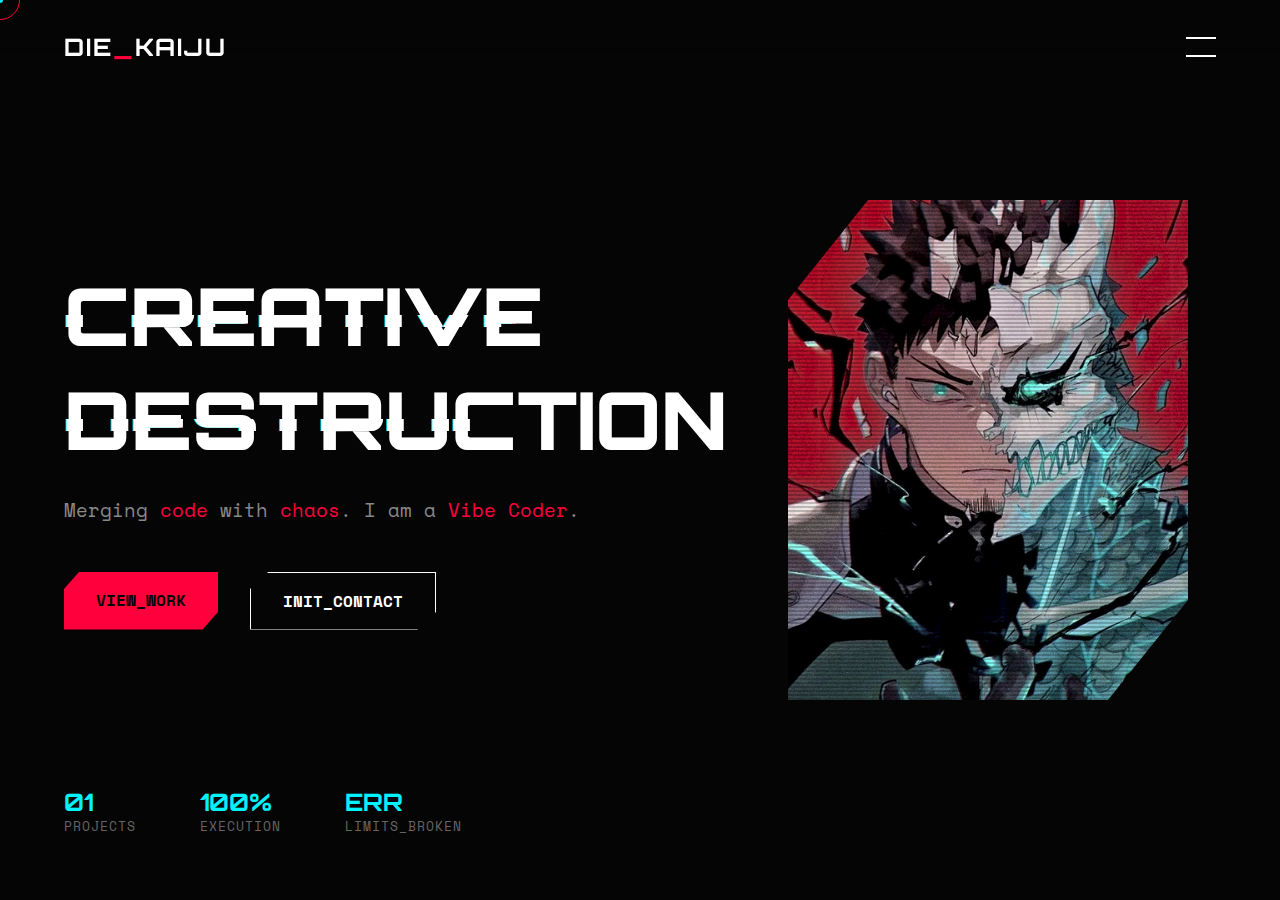
<file: index.html>
<!DOCTYPE html>
<html lang="en">

<head>
    <meta charset="UTF-8">
    <meta name="viewport" content="width=device-width, initial-scale=1.0">
    <title>DIEKAIJU | Creative Developer</title>
    <meta name="description" content="Portfolio of a creative developer specializing in video and code.">

    <!-- Fonts -->
    <link rel="preconnect" href="https://fonts.googleapis.com">
    <link rel="preconnect" href="https://fonts.gstatic.com" crossorigin>
    <link
        href="https://fonts.googleapis.com/css2?family=Orbitron:wght@400;700;900&family=Rajdhani:wght@300;500;700&family=Space+Mono:ital,wght@0,400;0,700;1,400&display=swap"
        rel="stylesheet">

    <link rel="stylesheet" href="style.css">
</head>

<body>
    <div class="cursor-dot"></div>
    <div class="cursor-outline"></div>

    <nav>
        <div class="logo">DIE<span class="accent">_</span>KAIJU</div>
        <div class="menu-btn">
            <div class="bar"></div>
            <div class="bar"></div>
        </div>
    </nav>

    <main>
        <section class="hero">
            <div class="content">
                <div class="glitch-wrapper">
                    <h1 class="glitch" data-text="CREATIVE">CREATIVE</h1>
                </div>
                <div class="glitch-wrapper">
                    <h1 class="glitch" data-text="DESTRUCTION">DESTRUCTION</h1>
                </div>
                <p class="subtitle">Merging <span class="highlight">code</span> with <span
                        class="highlight">chaos</span>. I am a <span class="highlight">Vibe Coder</span>.</p>
                <div class="cta-container">
                    <a href="works.html" class="btn primary">VIEW_WORK</a>
                    <a href="https://mail.google.com/mail/?view=cm&fs=1&to=diekaiju2772@gmail.com" target="_blank"
                        class="btn secondary">INIT_CONTACT</a>
                </div>
            </div>

            <div class="visual">
                <div class="image-container">
                    <!-- The user should replace 'profile.jpg' with their image, or we generate one -->
                    <img src="profile.png" alt="Diekaiju Profile" class="profile-img" id="profileImage">
                    <div class="scanlines"></div>
                    <div class="glitch-overlay"></div>
                </div>
                <div class="decor-circle"></div>
            </div>
        </section>

        <section class="stats">
            <div class="stat-item">
                <span class="number">01</span>
                <span class="label">PROJECTS</span>
            </div>
            <div class="stat-item">
                <span class="number">100%</span>
                <span class="label">EXECUTION</span>
            </div>
            <div class="stat-item">
                <span class="number">ERR</span>
                <span class="label">LIMITS_BROKEN</span>
            </div>
        </section>
    </main>

    <script src="script.js"></script>
</body>

</html>
</file>
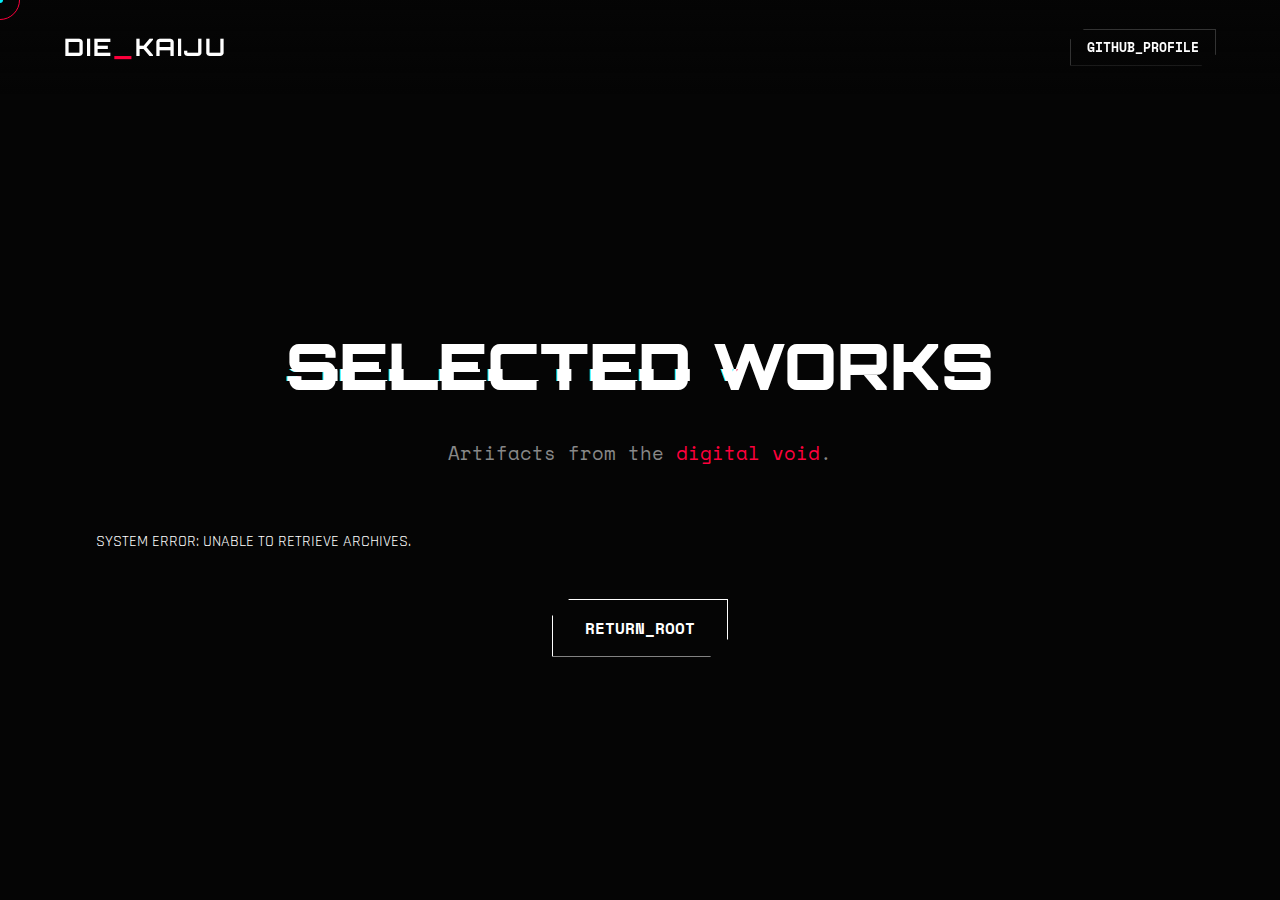
<file: works.html>
<!DOCTYPE html>
<html lang="en">

<head>
    <meta charset="UTF-8">
    <meta name="viewport" content="width=device-width, initial-scale=1.0">
    <title>DIEKAIJU | Works</title>

    <!-- Fonts -->
    <link rel="preconnect" href="https://fonts.googleapis.com">
    <link rel="preconnect" href="https://fonts.gstatic.com" crossorigin>
    <link
        href="https://fonts.googleapis.com/css2?family=Orbitron:wght@400;700;900&family=Rajdhani:wght@300;500;700&family=Space+Mono:ital,wght@0,400;0,700;1,400&display=swap"
        rel="stylesheet">

    <link rel="stylesheet" href="style.css">
</head>

<body>
    <div class="cursor-dot"></div>
    <div class="cursor-outline"></div>

    <nav>
        <div class="logo"><a href="index.html" style="text-decoration:none; color:inherit;">DIE<span
                    class="accent">_</span>KAIJU</a></div>
        <div class="github-link">
            <a href="https://github.com/diekaiju/" target="_blank" class="btn secondary small">GITHUB_PROFILE</a>
        </div>
    </nav>

    <main class="works-page">
        <header class="works-header">
            <h1 class="glitch" data-text="SELECTED WORKS">SELECTED WORKS</h1>
            <p class="subtitle">Artifacts from the <span class="highlight">digital void</span>.</p>
        </header>

        <div class="projects-grid">
            <div class="loading-state">
                <p class="glitch" data-text="LOADING_ARCHIVES...">LOADING_ARCHIVES...</p>
            </div>
        </div>

        <div class="back-home">
            <a href="index.html" class="btn secondary">RETURN_ROOT</a>
        </div>
    </main>

    <script src="script.js"></script>
    <script>
        // Additional subtle animation for cards
        const cards = document.querySelectorAll('.project-card');
        cards.forEach(card => {
            card.addEventListener('mouseenter', () => {
                // Play a tiny sound or trigger a micro-interaction
            });
        });
    </script>
</body>

</html>
</file>
<file: style.css>
:root {
    --bg-color: #050505;
    --text-color: #ffffff;
    --accent-primary: #ff003c;
    /* Cyberpunk Red */
    --accent-secondary: #00f3ff;
    /* Neon Cyan */
    --font-heading: 'Orbitron', sans-serif;
    --font-sub: 'Rajdhani', sans-serif;
    --font-mono: 'Space Mono', monospace;
}

* {
    margin: 0;
    padding: 0;
    box-sizing: border-box;
    cursor: none;
    /* Custom cursor */
}

body {
    background-color: var(--bg-color);
    color: var(--text-color);
    font-family: var(--font-sub);
    overflow-x: hidden;
    min-height: 100vh;
}

/* Custom Cursor */
.cursor-dot {
    width: 6px;
    height: 6px;
    background-color: var(--accent-secondary);
    border-radius: 50%;
    position: fixed;
    top: 0;
    left: 0;
    pointer-events: none;
    z-index: 9999;
    mix-blend-mode: difference;
    transform: translate(-50%, -50%);
    transition: transform 0.1s ease;
}

.cursor-outline {
    width: 40px;
    height: 40px;
    border: 1px solid var(--accent-primary);
    border-radius: 50%;
    position: fixed;
    top: 0;
    left: 0;
    pointer-events: none;
    z-index: 9998;
    transform: translate(-50%, -50%);
    transition: width 0.2s, height 0.2s, top 0.1s, left 0.1s;
}

/* Nav */
nav {
    display: flex;
    justify-content: space-between;
    align-items: center;
    padding: 2rem 4rem;
    position: fixed;
    width: 100%;
    top: 0;
    z-index: 100;
    background: linear-gradient(to bottom, rgba(5, 5, 5, 0.9), transparent);
}

@media (max-width: 768px) {
    nav {
        padding: 1.5rem 2rem;
    }
}

.logo {
    font-family: var(--font-heading);
    font-weight: 700;
    font-size: 1.5rem;
    letter-spacing: 2px;
}

.logo .accent {
    color: var(--accent-primary);
}

.menu-btn {
    width: 30px;
    height: 20px;
    display: flex;
    flex-direction: column;
    justify-content: space-between;
}

.bar {
    width: 100%;
    height: 2px;
    background-color: var(--text-color);
    transition: 0.3s;
}

.menu-btn:hover .bar:first-child {
    transform: translateX(-5px);
    background-color: var(--accent-secondary);
}

.menu-btn:hover .bar:last-child {
    transform: translateX(5px);
    background-color: var(--accent-primary);
}

/* Hero Section */
main {
    min-height: 100vh;
    display: flex;
    flex-direction: column;
    justify-content: center;
    padding: 0 4rem;
    position: relative;
}

@media (max-width: 768px) {
    main {
        padding: 6rem 2rem 2rem;
        /* Account for fixed nav */
        justify-content: flex-start;
    }
}

.hero {
    display: grid;
    grid-template-columns: 1.2fr 1fr;
    align-items: center;
    gap: 2rem;
    height: 80%;
}

/* Typography & Glitch */
.content h1 {
    font-family: var(--font-heading);
    font-size: clamp(2.5rem, 8vw, 5rem);
    line-height: 1.1;
    font-weight: 900;
    position: relative;
    color: var(--text-color);
}

.glitch-wrapper {
    position: relative;
    margin-bottom: 1rem;
}

.glitch {
    position: relative;
}

.glitch::before,
.glitch::after {
    content: attr(data-text);
    position: absolute;
    top: 0;
    left: 0;
    width: 100%;
    height: 100%;
}

.glitch::before {
    left: 2px;
    text-shadow: -1px 0 var(--accent-primary);
    clip: rect(44px, 450px, 56px, 0);
    animation: glitch-anim 5s infinite linear alternate-reverse;
}

.glitch::after {
    left: -2px;
    text-shadow: -1px 0 var(--accent-secondary);
    clip: rect(44px, 450px, 56px, 0);
    animation: glitch-anim2 5s infinite linear alternate-reverse;
}

@keyframes glitch-anim {
    0% {
        clip: rect(11px, 9999px, 81px, 0);
    }

    20% {
        clip: rect(76px, 9999px, 16px, 0);
    }

    40% {
        clip: rect(32px, 9999px, 66px, 0);
    }

    60% {
        clip: rect(89px, 9999px, 11px, 0);
    }

    80% {
        clip: rect(4px, 9999px, 92px, 0);
    }

    100% {
        clip: rect(55px, 9999px, 33px, 0);
    }
}

@keyframes glitch-anim2 {
    0% {
        clip: rect(65px, 9999px, 4px, 0);
    }

    20% {
        clip: rect(22px, 9999px, 89px, 0);
    }

    40% {
        clip: rect(98px, 9999px, 12px, 0);
    }

    60% {
        clip: rect(5px, 9999px, 54px, 0);
    }

    80% {
        clip: rect(44px, 9999px, 83px, 0);
    }

    100% {
        clip: rect(10px, 9999px, 7px, 0);
    }
}

.subtitle {
    font-family: var(--font-mono);
    font-size: 1.2rem;
    margin-top: 2rem;
    color: #888;
}

.highlight {
    color: var(--accent-primary);
}

/* Buttons */
.cta-container {
    margin-top: 3rem;
    display: flex;
    gap: 2rem;
}

.btn {
    text-decoration: none;
    font-family: var(--font-mono);
    padding: 1rem 2rem;
    font-weight: 700;
    text-transform: uppercase;
    transition: all 0.3s ease;
    clip-path: polygon(10% 0, 100% 0, 100% 70%, 90% 100%, 0 100%, 0 30%);
}

.btn.primary {
    background-color: var(--accent-primary);
    color: var(--bg-color);
}

.btn.primary:hover {
    background-color: var(--text-color);
    transform: translateY(-2px);
    box-shadow: 0 0 15px var(--accent-primary);
}

.btn.secondary {
    border: 1px solid var(--text-color);
    color: var(--text-color);
    background: transparent;
}

.btn.secondary:hover {
    border-color: var(--accent-secondary);
    color: var(--accent-secondary);
    transform: translateY(-2px);
    box-shadow: 0 0 15px rgba(0, 243, 255, 0.3);
}

/* Image Section */
.visual {
    position: relative;
    height: 100%;
    display: flex;
    justify-content: center;
    align-items: center;
}

.image-container {
    position: relative;
    width: 400px;
    height: 500px;
    /* Add a rough border or shape */
    clip-path: polygon(20% 0%, 100% 0, 100% 20%, 100% 80%, 80% 100%, 0 100%, 0% 80%, 0% 20%);
    overflow: hidden;
    filter: grayscale(20%) contrast(110%);
}

.image-container::before {
    content: '';
    position: absolute;
    top: 0;
    left: 0;
    right: 0;
    bottom: 0;
    background: linear-gradient(135deg, rgba(255, 0, 60, 0.2), rgba(0, 243, 255, 0.2));
    z-index: 2;
    mix-blend-mode: overlay;
}

.profile-img {
    width: 100%;
    height: 100%;
    object-fit: cover;
    transition: transform 0.5s ease;
}

.image-container:hover .profile-img {
    transform: scale(1.05);
}

.scanlines {
    position: absolute;
    top: 0;
    left: 0;
    width: 100%;
    height: 100%;
    background: linear-gradient(to bottom, rgba(255, 255, 255, 0), rgba(255, 255, 255, 0) 50%, rgba(0, 0, 0, 0.2) 50%, rgba(0, 0, 0, 0.2));
    background-size: 100% 4px;
    z-index: 3;
    pointer-events: none;
}

/* Stats */
.stats {
    display: flex;
    gap: 4rem;
    position: absolute;
    bottom: 4rem;
    left: 4rem;
}

.stat-item {
    display: flex;
    flex-direction: column;
}

.stat-item .number {
    font-family: var(--font-heading);
    font-size: 1.5rem;
    font-weight: 700;
    color: var(--accent-secondary);
}

.stat-item .label {
    font-family: var(--font-mono);
    font-size: 0.8rem;
    letter-spacing: 1px;
    color: #666;
}

/* Responsive */
@media (max-width: 900px) {
    .hero {
        grid-template-columns: 1fr;
        text-align: center;
        height: auto;
        gap: 3rem;
    }

    .cta-container {
        justify-content: center;
        flex-wrap: wrap;
        gap: 1rem;
    }

    .stats {
        position: relative;
        bottom: 0;
        left: 0;
        justify-content: center;
        margin-top: 3rem;
        gap: 2rem;
    }

    .image-container {
        width: min(300px, 80vw);
        height: min(400px, 106vw);
        margin: 0 auto;
    }
}

@media (max-width: 480px) {
    .cta-container .btn {
        width: 100%;
        text-align: center;
    }

    .stats {
        flex-direction: column;
        align-items: center;
        gap: 1.5rem;
    }

    .stat-item {
        align-items: center;
    }
}

/* Hide custom cursor on touch devices */
@media (hover: none) and (pointer: coarse) {
    * {
        cursor: auto !important;
    }

    .cursor-dot,
    .cursor-outline {
        display: none !important;
    }
}

/* Works Page Styles */
.works-page {
    /* Height auto allows scrolling */
    height: auto;
    min-height: 100vh;
    padding-top: 8rem;
    padding-bottom: 4rem;
    display: flex;
    flex-direction: column;
    align-items: center;
}

.works-header {
    text-align: center;
    margin-bottom: 4rem;
}

.works-header h1 {
    font-size: 4rem;
    color: var(--text-color);
    font-family: var(--font-heading);
    font-weight: 900;
}

.projects-grid {
    display: grid;
    grid-template-columns: repeat(auto-fit, minmax(300px, 1fr));
    gap: 2rem;
    width: 100%;
    max-width: 1200px;
    padding: 0 2rem;
}

/* Project Card 3D Flip - refined base */
.project-card {
    background-color: transparent;
    width: 100%;
    /* Fixed height for uniformity */
    height: 350px;
    perspective: 1000px;
}

.card-inner {
    position: relative;
    width: 100%;
    height: 100%;
    text-align: center;
    transition: transform 0.8s cubic-bezier(0.175, 0.885, 0.32, 1.275);
    transform-style: preserve-3d;
    cursor: pointer;
    border: 1px solid #333;
}

.project-card:hover .card-inner {
    transform: rotateY(180deg);
    border-color: var(--accent-secondary);
    box-shadow: 0 0 25px rgba(0, 243, 255, 0.15);
}

.card-front,
.card-back {
    position: absolute;
    width: 100%;
    height: 100%;
    -webkit-backface-visibility: hidden;
    backface-visibility: hidden;
    display: flex;
    flex-direction: column;
    justify-content: center;
    align-items: center;
    padding: 2rem;
    background: rgba(10, 10, 10, 0.95);
}

.card-front {
    border-top: 2px solid var(--accent-primary);
}

.card-back {
    background: linear-gradient(135deg, var(--bg-color), #111, var(--bg-color));
    color: white;
    transform: rotateY(180deg);
    border-top: 2px solid var(--accent-secondary);
    border-bottom: 2px solid var(--accent-secondary);
}

.card-front h3 {
    font-family: var(--font-heading);
    font-size: 1.5rem;
    margin-bottom: 1rem;
    color: var(--text-color);
    text-transform: uppercase;
}

.tech-stack {
    font-family: var(--font-mono);
    font-size: 0.8rem;
    color: var(--accent-secondary);
    margin-bottom: 2rem;
    letter-spacing: 1px;
}

/* Status Indicators */
.status-indicator {
    width: 8px;
    height: 8px;
    border-radius: 50%;
    margin-top: auto;
    position: absolute;
    bottom: 2rem;
}

.status-indicator.online {
    background-color: #0f0;
    box-shadow: 0 0 8px #0f0;
}

.status-indicator.warning {
    background-color: #fc0;
    box-shadow: 0 0 8px #fc0;
}

.status-indicator.offline {
    background-color: #f00;
    box-shadow: 0 0 8px #f00;
}

.card-back p {
    font-family: var(--font-sub);
    font-size: 1.2rem;
    margin-bottom: 2rem;
    color: #ccc;
    line-height: 1.5;
}

.project-link {
    font-family: var(--font-mono);
    color: var(--accent-secondary);
    text-decoration: none;
    border: 1px solid var(--accent-secondary);
    padding: 0.8rem 1.5rem;
    text-transform: uppercase;
    font-weight: 700;
    font-size: 0.9rem;
    transition: all 0.3s;
}

.project-link:hover {
    background-color: var(--accent-secondary);
    color: var(--bg-color);
    box-shadow: 0 0 15px var(--accent-secondary);
}

.back-home {
    margin-top: 4rem;
    text-align: center;
}

/* GitHub Link in Nav */
.github-link .btn.small {
    padding: 0.5rem 1rem;
    font-size: 0.8rem;
    border: 1px solid #333;
}

.github-link .btn.small:hover {
    border-color: var(--accent-secondary);
}

/* Responsive Grid/Text adjustments for Works Page */
@media (max-width: 600px) {
    .works-header h1 {
        font-size: clamp(2rem, 10vw, 3rem);
    }

    .projects-grid {
        grid-template-columns: 1fr;
        padding: 0 1.5rem;
    }

    .project-card {
        height: 300px;
        /* Slightly shorter on mobile */
    }

    .card-front h3 {
        font-size: 1.2rem;
    }
}

.repo-stats {
    margin-top: 1.5rem;
    display: flex;
    gap: 1.5rem;
    font-family: var(--font-mono);
    color: var(--accent-secondary);
    font-size: 0.9rem;
}
</file>
